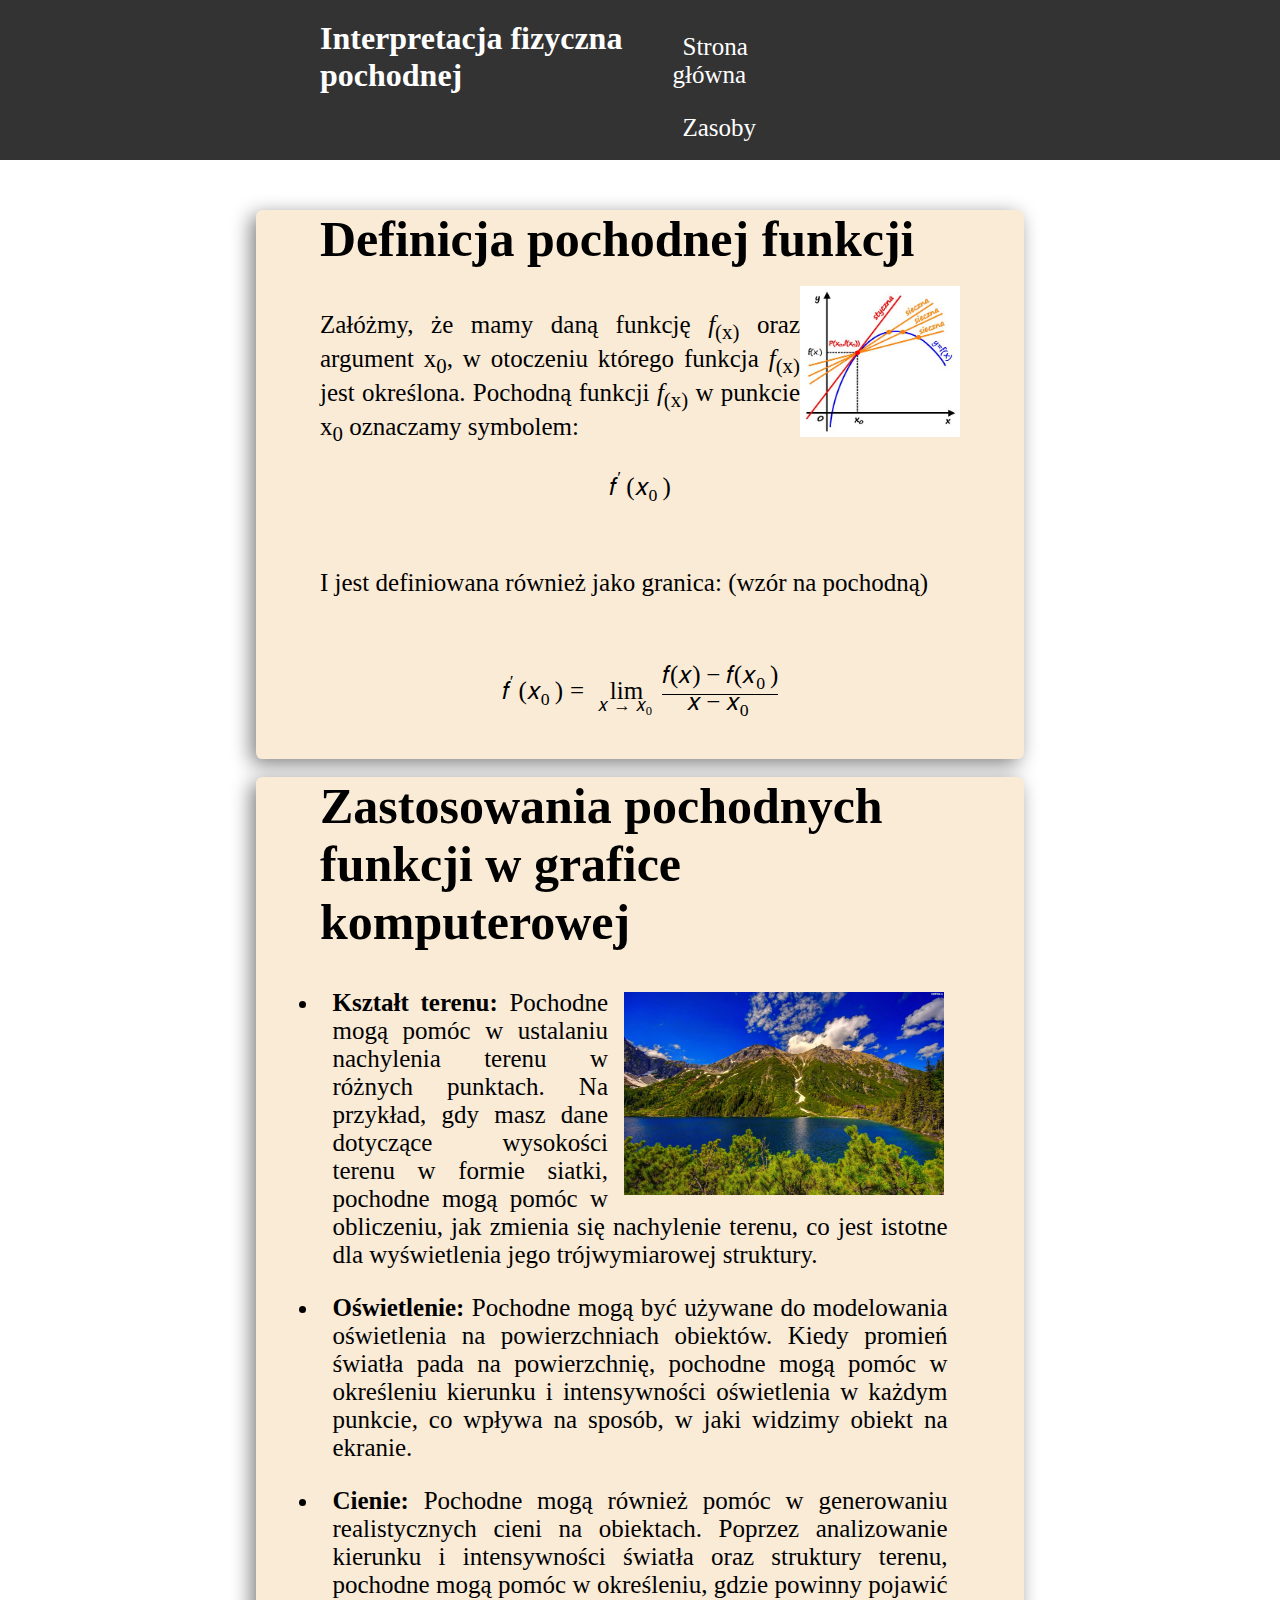
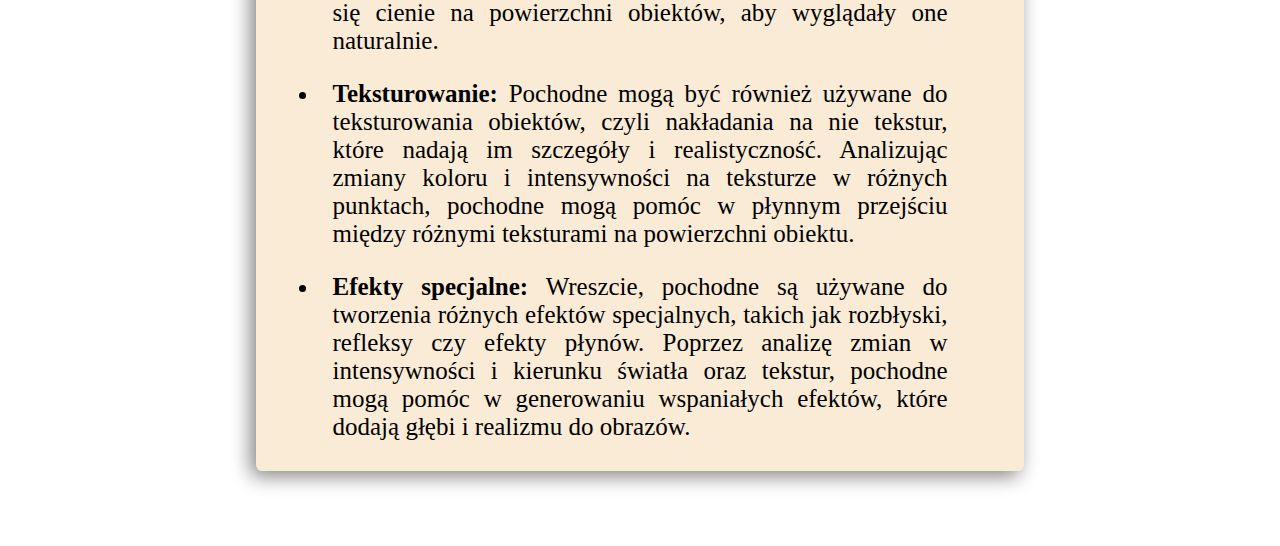
<file: index.html>
<!DOCTYPE html>
<html lang="pl">
<head>
  <meta charset="UTF-8">
  <meta name="viewport" content="width=device-width, initial-scale=1.0">
  <title>Interpretacja fizyczna pochodnej</title>
  <link rel="stylesheet" href="styles.css">
</head>
<body>
  <header>
    <div class="container">
      <h1 style="text-align: left;">Interpretacja fizyczna pochodnej</h1>
      <nav>
        <ul class="titul">
          <li><a href="index.html">Strona główna</a></li>
          <li class="dropdown">
            <a href="wzory.html">Zasoby</a>
            <div class="dropdown-content">
              <a href="https://www.matemaks.pl/pochodne.html" target="_blank">Matemax pochodna</a>
              <a href="wzory.html">Wzory</a>
              <a href="https://ia600505.us.archive.org/33/items/nowa-era-matematyka/matematyka-3-ROZ_text.pdf" target="_blank">Podręcznik</a>
              <a href="fizyka.html">Interpretacja fizyczna pochodnej</a>
            </div>
          </li>
        </ul>
      </nav>
    </div>
  </header>

  <main>
    <div class="container">
        <h2><b>Definicja pochodnej funkcji</b></h2>
        <br><img src="pochodna.png" alt="" class="image">
        <p>Załóżmy, że mamy daną funkcję <i>f</i><sub>(x)</sub>
        
            
            
        oraz argument x<sub>0</sub>, w otoczeniu którego funkcja <i>f</i><sub>(x)</sub> jest określona.
        Pochodną funkcji <i>f</i><sub>(x)</sub> w punkcie x<sub>0</sub> oznaczamy symbolem:
        </p>


        <math xmlns="http://www.w3.org/1998/Math/MathML" display="block">
            <msup>
              <mi>f</mi>
              <mo>′</mo>
            </msup>
            <mo stretchy="false">(</mo>
            <msub>
              <mi>x</mi>
              <mn>0</mn>
            </msub>
            <mo stretchy="false">)</mo>
          </math>
<br>
          <p>I jest definiowana również jako granica: (wzór na pochodną)</p>
          <br>
          <math xmlns="http://www.w3.org/1998/Math/MathML" display="block">
            <mrow>
              <msup>
                <mi>f</mi>
                <mo>′</mo>
              </msup>
              <mo stretchy="false">(</mo>
              <msub>
                <mi>x</mi>
                <mn>0</mn>
              </msub>
              <mo stretchy="false">)</mo>
              <mo>=</mo>
              <munder>
                <mo>lim</mo>
                <mrow>
                  <mi>x</mi>
                  <mo>→</mo>
                  <msub>
                    <mi>x</mi>
                    <mn>0</mn>
                  </msub>
                </mrow>
              </munder>
              <mfrac>
                <mrow>
                  <mi>f</mi>
                  <mo stretchy="false">(</mo>
                  <mi>x</mi>
                  <mo stretchy="false">)</mo>
                  <mo>−</mo>
                  <mi>f</mi>
                  <mo stretchy="false">(</mo>
                  <msub>
                    <mi>x</mi>
                    <mn>0</mn>
                  </msub>
                  <mo stretchy="false">)</mo>
                </mrow>
                <mrow>
                  <mi>x</mi>
                  <mo>−</mo>
                  <msub>
                    <mi>x</mi>
                    <mn>0</mn>
                  </msub>
                </mrow>
              </mfrac>
            </mrow>
            <br>
          </math>
    </div>
<br>



    <div class="container">

      <h2>Zastosowania pochodnych funkcji w grafice komputerowej</h2>
      <p>
        <ul>
          <img id="mountain" src="mon.jpg" alt="">
          <li><b>Kształt terenu:</b> Pochodne mogą pomóc w ustalaniu nachylenia terenu w różnych punktach. Na przykład, gdy masz dane dotyczące wysokości terenu w formie siatki, pochodne mogą pomóc w obliczeniu, jak zmienia się nachylenie terenu, co jest istotne dla wyświetlenia jego trójwymiarowej struktury.</li>
          <li><b>Oświetlenie:</b> Pochodne mogą być używane do modelowania oświetlenia na powierzchniach obiektów. Kiedy promień światła pada na powierzchnię, pochodne mogą pomóc w określeniu kierunku i intensywności oświetlenia w każdym punkcie, co wpływa na sposób, w jaki widzimy obiekt na ekranie.</li>
          <li><b>Cienie:</b> Pochodne mogą również pomóc w generowaniu realistycznych cieni na obiektach. Poprzez analizowanie kierunku i intensywności światła oraz struktury terenu, pochodne mogą pomóc w określeniu, gdzie powinny pojawić się cienie na powierzchni obiektów, aby wyglądały one naturalnie.</li>
          <li><b>Teksturowanie:</b> Pochodne mogą być również używane do teksturowania obiektów, czyli nakładania na nie tekstur, które nadają im szczegóły i realistyczność. Analizując zmiany koloru i intensywności na teksturze w różnych punktach, pochodne mogą pomóc w płynnym przejściu między różnymi teksturami na powierzchni obiektu.</li>
          <li> <b>Efekty specjalne:</b> Wreszcie, pochodne są używane do tworzenia różnych efektów specjalnych, takich jak rozbłyski, refleksy czy efekty płynów. Poprzez analizę zmian w intensywności i kierunku światła oraz tekstur, pochodne mogą pomóc w generowaniu wspaniałych efektów, które dodają głębi i realizmu do obrazów.</li>
        </ul>

        <bR>
          
  
      </p>
    </div>



  </main>
</body>
</html>
</file>
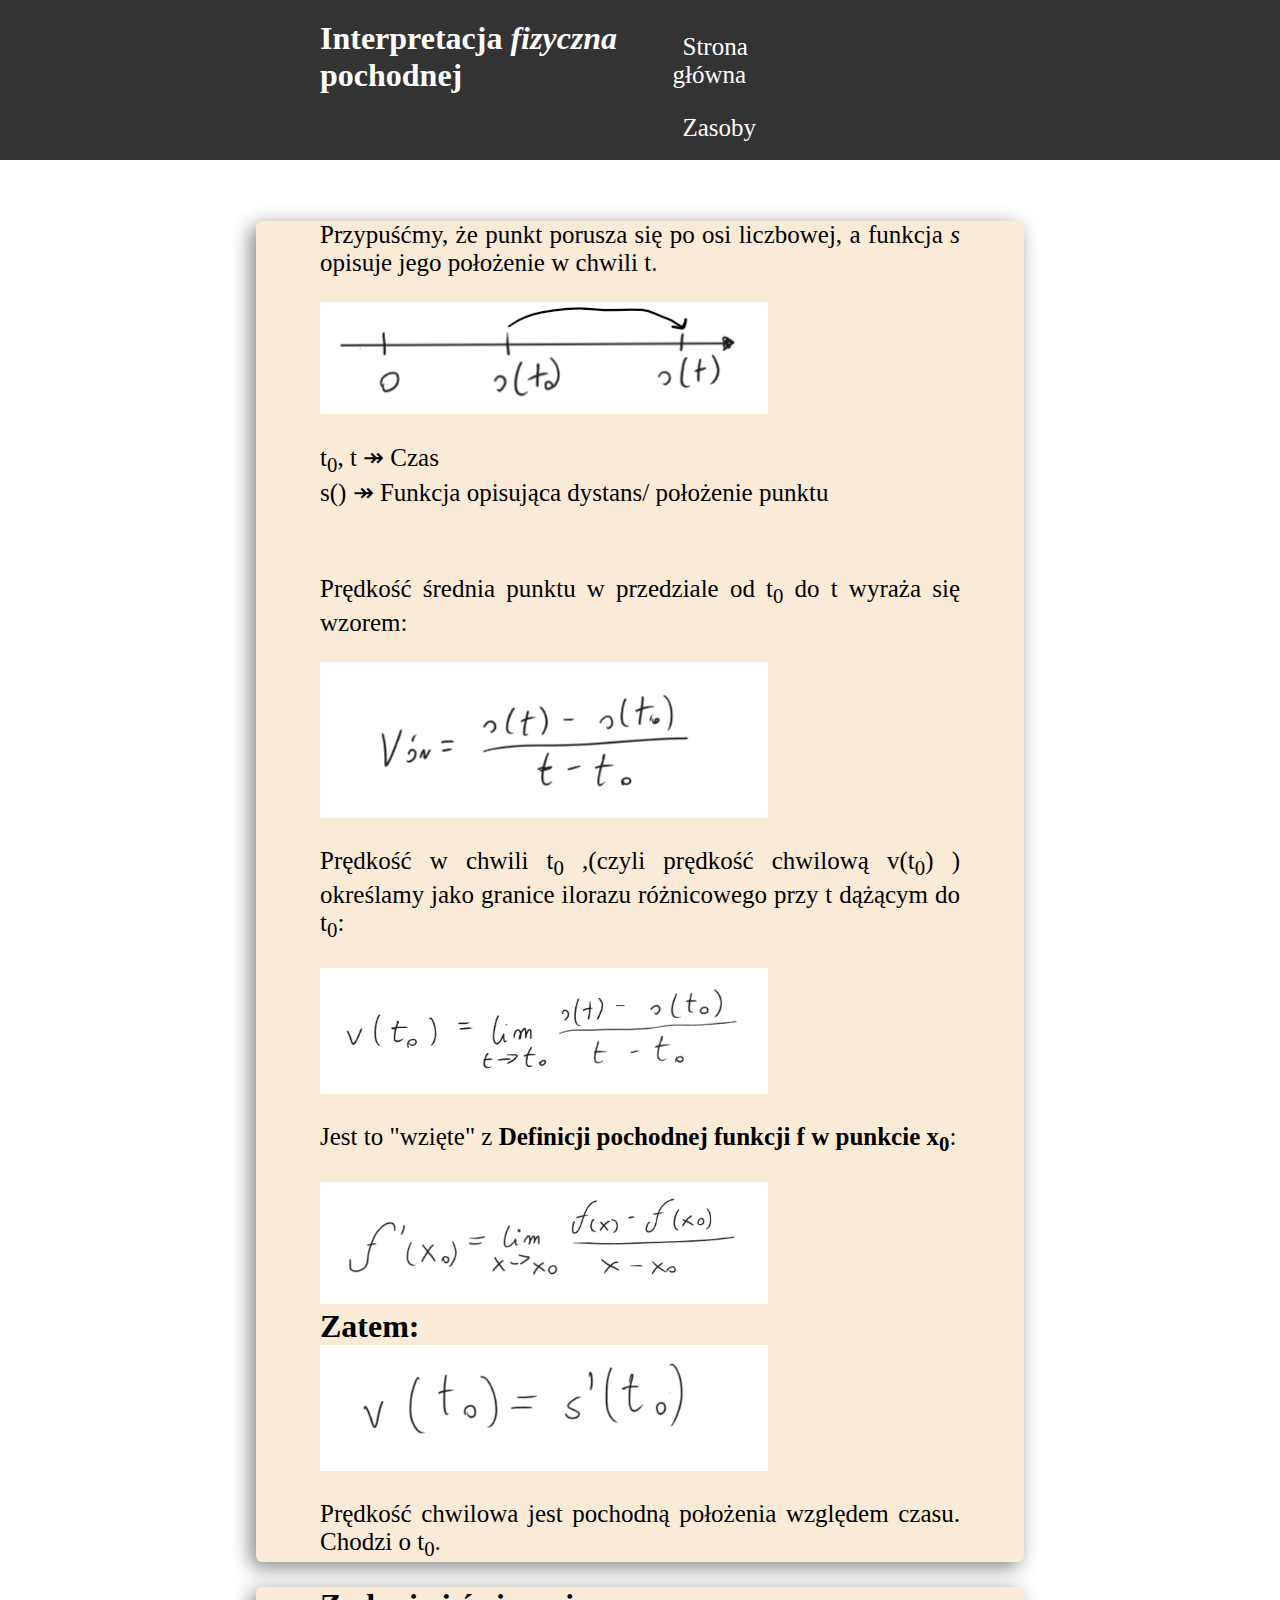
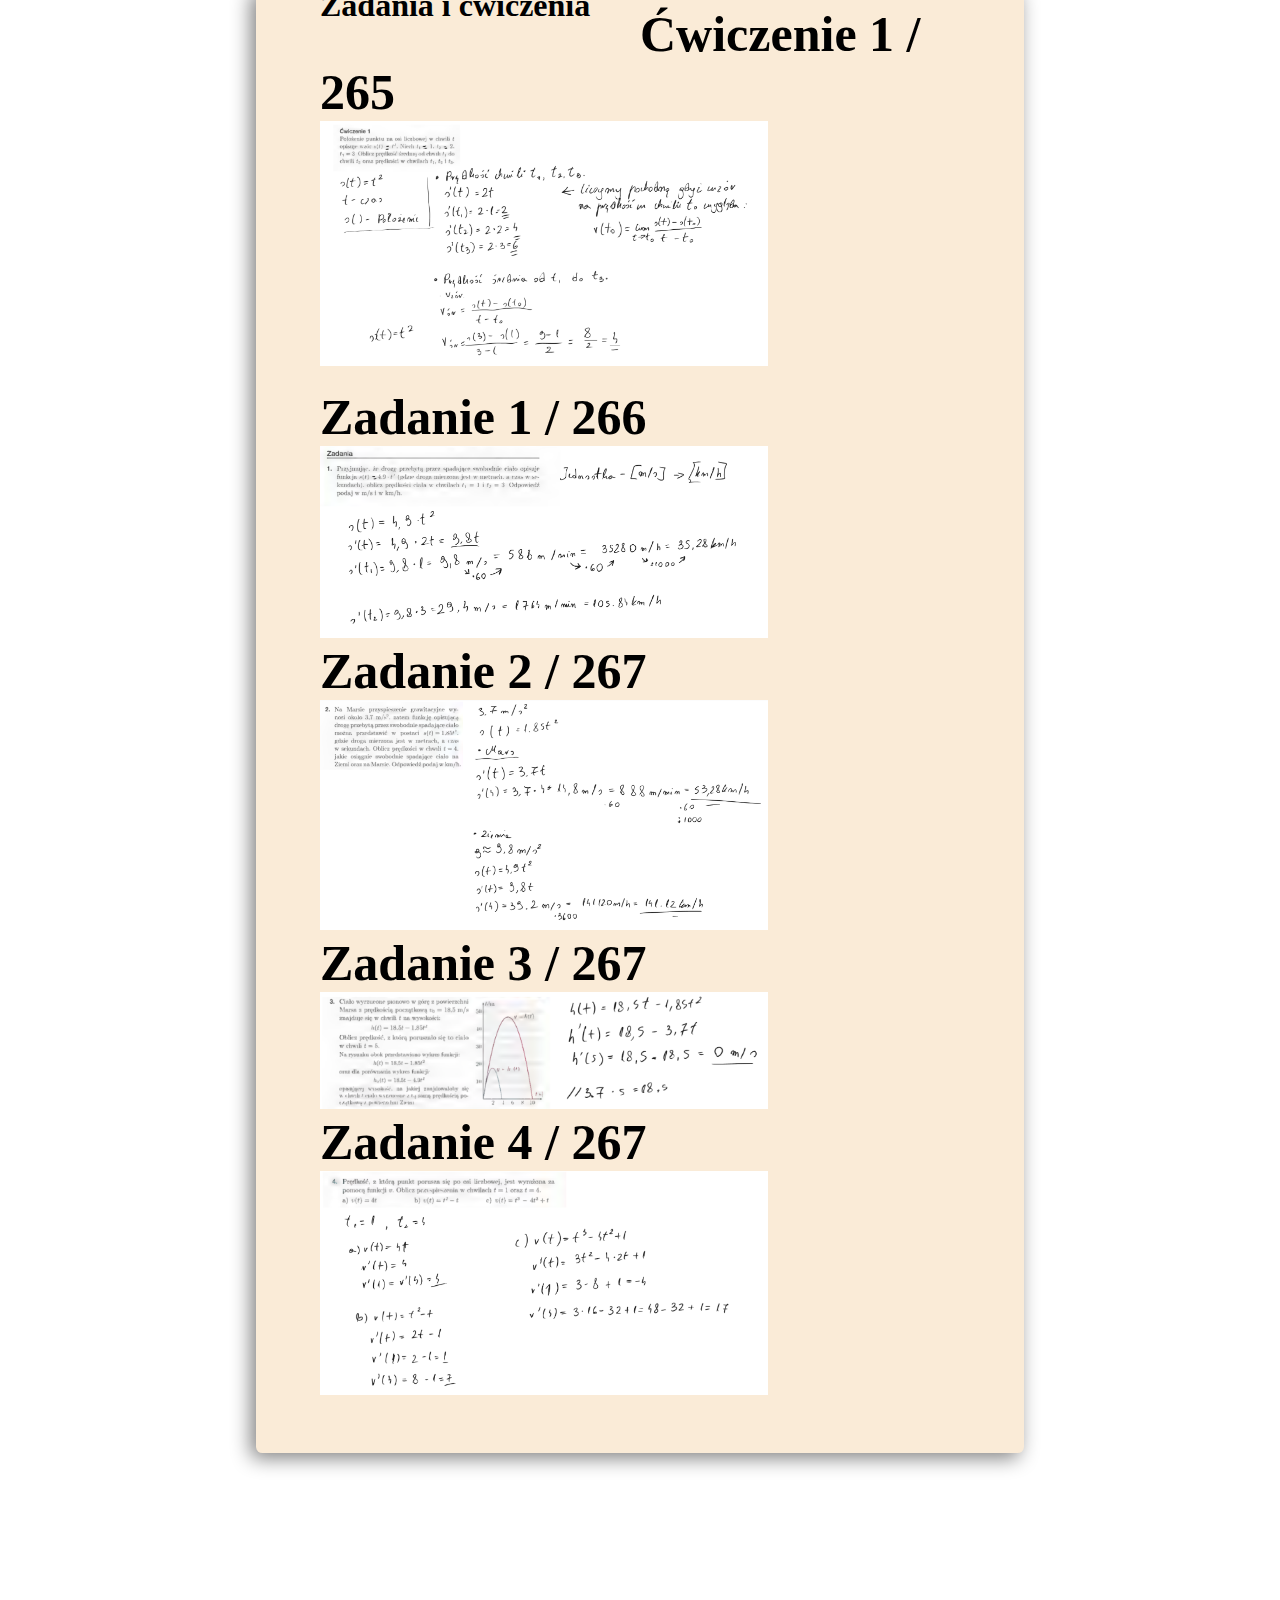
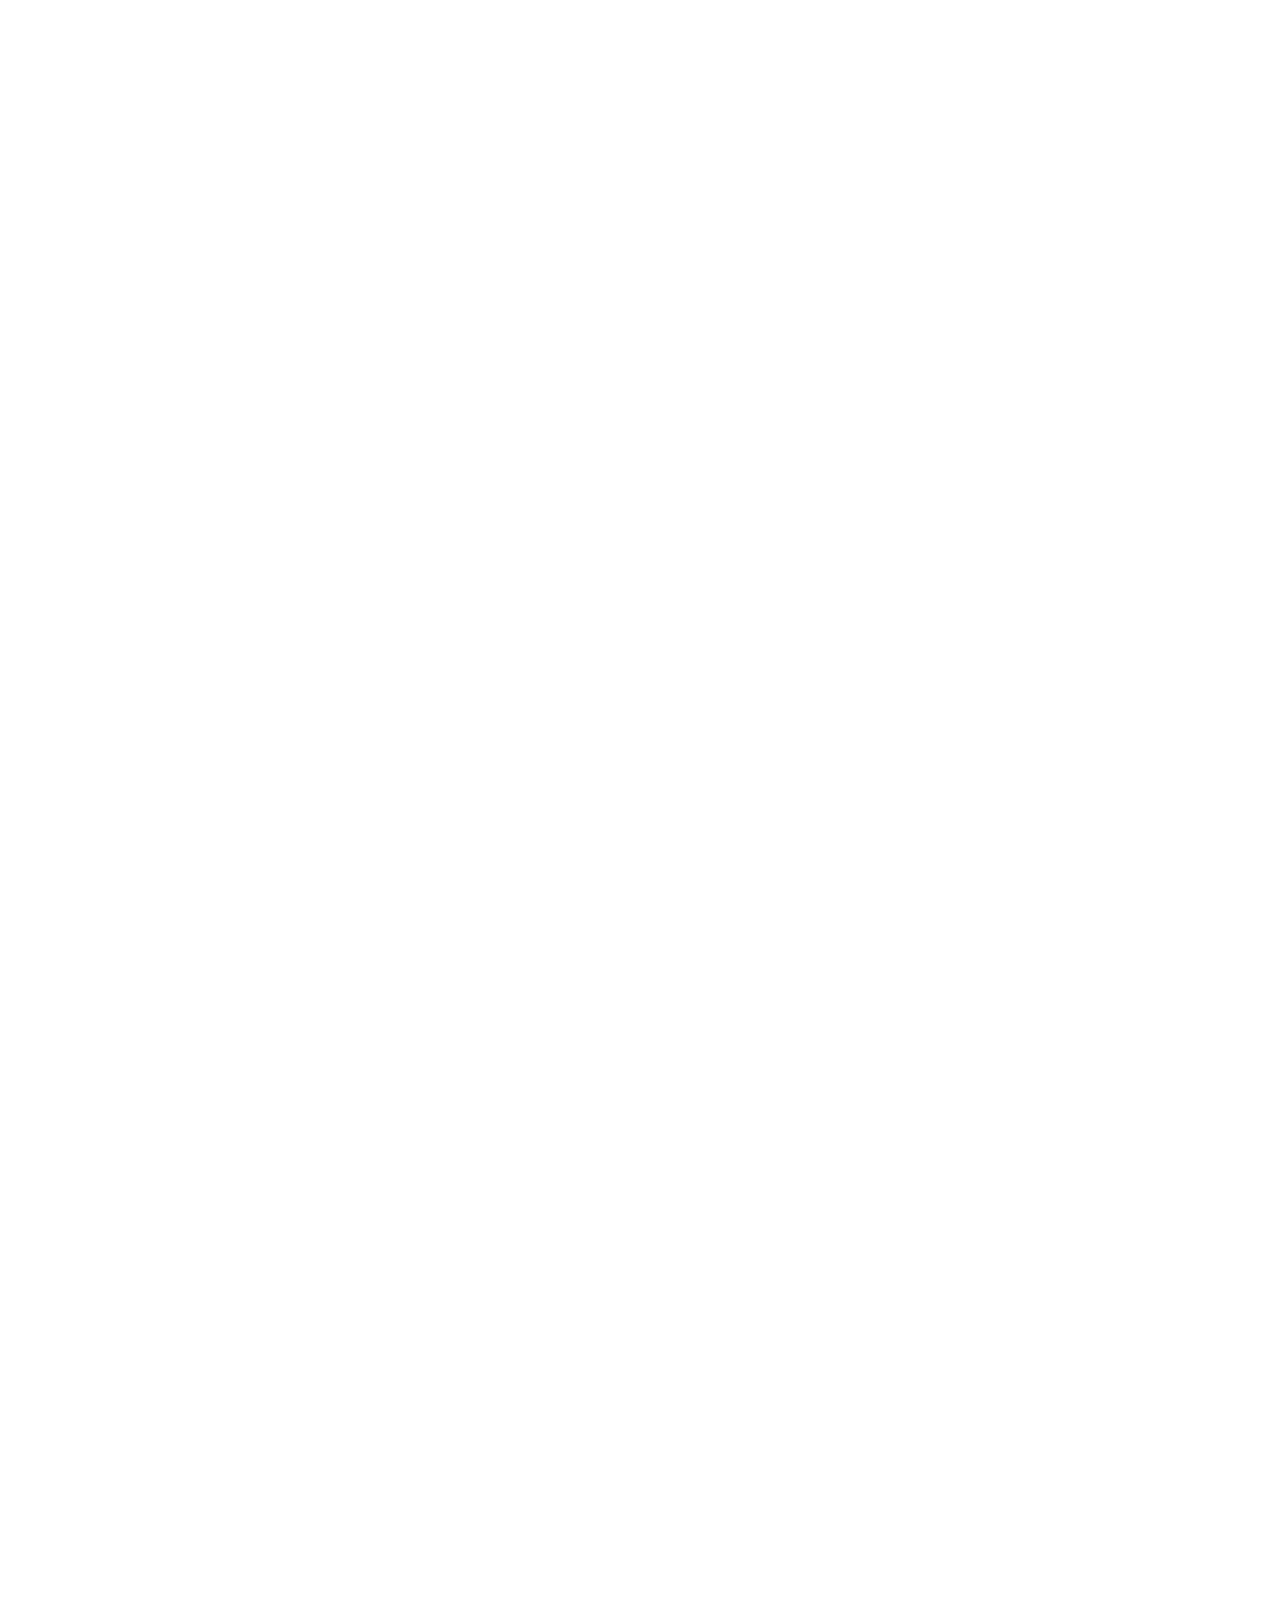
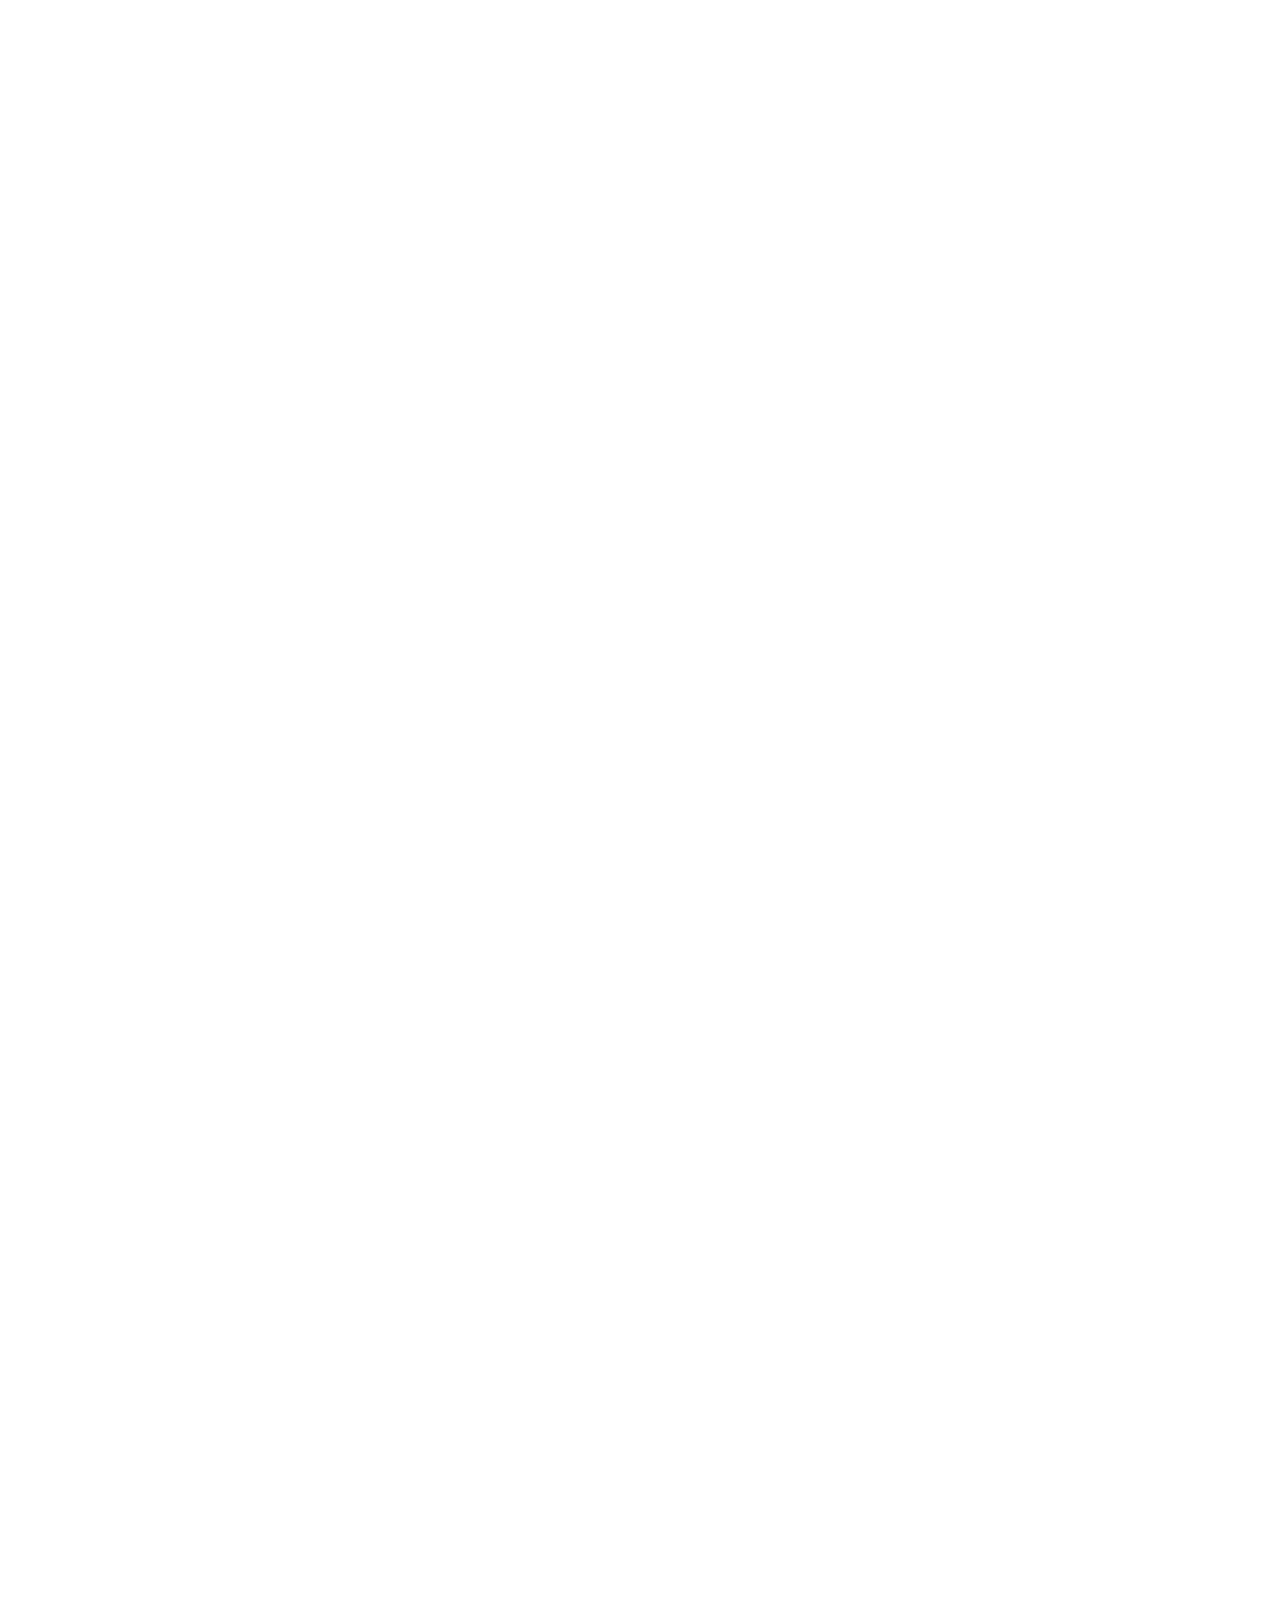
<file: fizyka.html>
<!DOCTYPE html>
<html lang="en">
<head>
    <meta charset="UTF-8">
    <meta name="viewport" content="width=device-width, initial-scale=1.0">
    <title>Document</title>
    <link rel="stylesheet" href="styles.css">
    <style>
      body {
        height: 400em;
      }
    </style>
</head>
<body>
    
  
    <header>
        <div class="container">
          <h1 style="text-align: left;">Interpretacja <b><i>fizyczna</i></b> <br>pochodnej</h1>
          <nav>
            <ul class="titul">
              <li><a href="index.html">Strona główna</a></li>
              <li class="dropdown">
                <a href="#">Zasoby</a>
                <div class="dropdown-content">
                  <a href="https://www.matemaks.pl/pochodne.html">Matemax pochodna</a>
                  <a href="#">Wzory</a>
                </div>
              </li>
            </ul>
          </nav>
        </div>
      </header>
      <br><br>

      <div class="container">
          <p>Przypuśćmy, że punkt porusza się po osi liczbowej, a funkcja <i>s</i> opisuje jego położenie w chwili t.</p>
            <img src="Os.png" alt="">
            <p>
              t<sub>0</sub>, t ↠ Czas<br>
              s() ↠ Funkcja opisująca dystans/ położenie punktu
            </p>
          <br>

          <p>Prędkość średnia punktu w przedziale od t<sub>0</sub> do t wyraża się wzorem:</p>
          <img src="wzorNaSrednia.png" alt="">
          <br>

          <p>          Prędkość w chwili t<sub>0</sub> ,(czyli prędkość chwilową v(t<sub>0</sub>) ) określamy jako granice ilorazu różnicowego przy t dążącym do t<sub>0</sub>:
          </p>
          <img src="predkoscVsr.png" alt="">
          <p> Jest to "wzięte" z <b>Definicji pochodnej funkcji f w punkcie x<sub>0</sub></b>:</p>
          <img src="pochondadef.png" alt="">
          <h1>Zatem:</h1>
          <img src="wzor2.png" alt="">
          <p>Prędkość chwilowa  jest pochodną położenia względem czasu. Chodzi o t<sub>0</sub>.</p>

      </div>
    
      <div class="container">
        <h1>Zadania i ćwiczenia</h1>
        <bR>
          <h2>Ćwiczenie 1 / 265</h2>
          <div class="ex">
        
            <img src="cw1.png" alt="">
          </div>
        <br>
        <h2>Zadanie 1 / 266</h2>
        <div class="ex"> 
   
          <img src="zad1.png" alt="">
        </div>

        <h2>Zadanie 2 / 267</h2>
        <div class="ex"> 
         
          <img src="Zad2.png" alt="">
        </div>

        <h2>Zadanie 3 / 267</h2>
        <div class="ex">
          <img src="zad3.png" alt="">
        </div>


        <h2>Zadanie 4 / 267</h2>
        <div class="ex">
          <img src="zad4.png" alt="">
        </div>
        <br><br><br>
      </div>

      
</body>
</html>
</file>
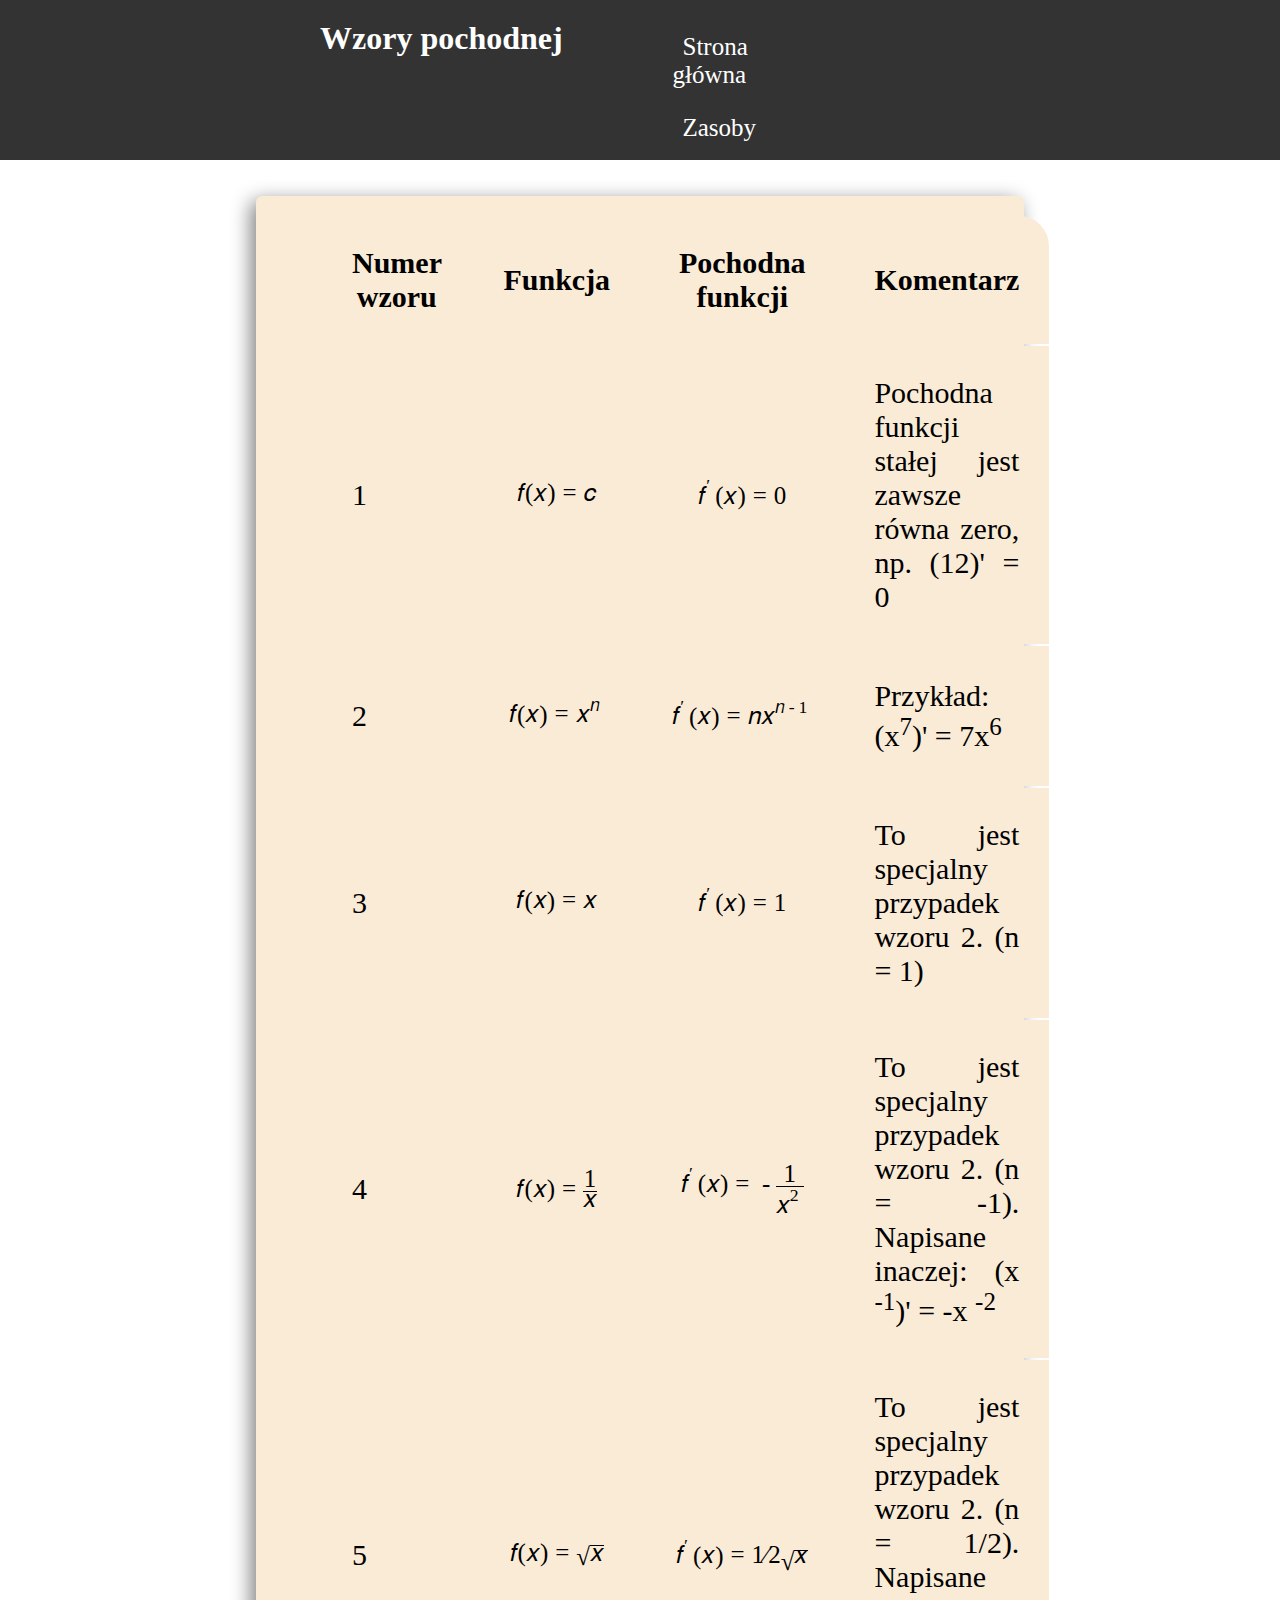
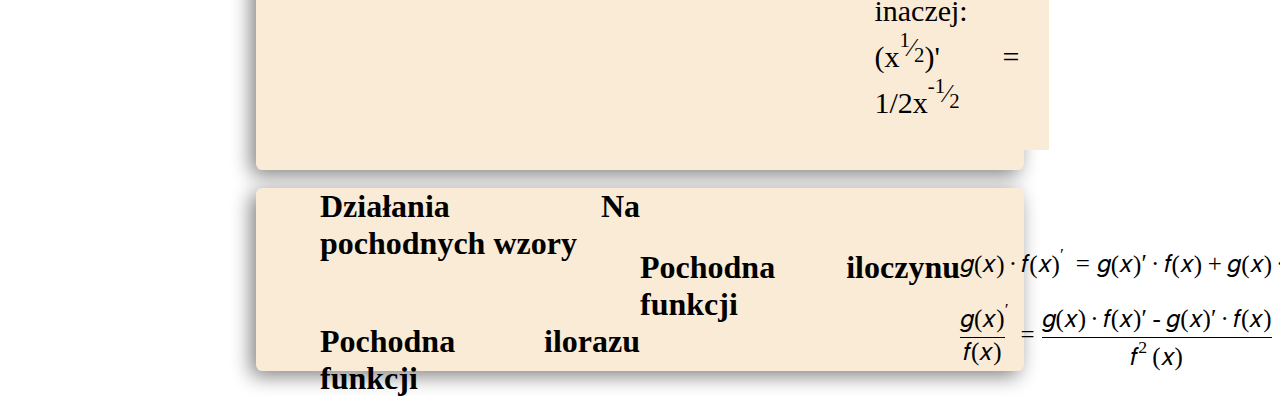
<file: wzory.html>
<!DOCTYPE html>
<html lang="en">
<head>
    <meta charset="UTF-8">
    <meta name="viewport" content="width=device-width, initial-scale=1.0">
    <title>Document</title>
    <link rel="stylesheet" href="styles.css">
</head>
<body>

  
    <header>
        <div class="container">
          <h1>Wzory pochodnej</h1>
          <nav>
            <ul class="titul">
              <li><a href="index.html">Strona główna</a></li>
              <li class="dropdown">
                <a href="#">Zasoby</a>
                <div class="dropdown-content">
                  <a href="https://www.matemaks.pl/pochodne.html">Matemax pochodna</a>
                  <a href="#">Wzory</a>
                  <a href="#">Forum</a>
                </div>
              </li>
            </ul>
          </nav>
        </div>
      </header>
      <br><br>

      <div class="container">
        <br>
        <table class="tableMath">
            <tr class="titles">
              <th>Numer wzoru</th>
              <th>Funkcja</th>
              <th>Pochodna funkcji</th>
              <th>Komentarz</th>
            </tr>
            <tr>
              <td>1</td>
              <td><math xmlns="http://www.w3.org/1998/Math/MathML" display="block"><mi>f</mi><mo>(</mo><mi>x</mi><mo>)</mo><mo>=</mo><mi>c</mi></math></td>
              <td><math xmlns="http://www.w3.org/1998/Math/MathML" display="block"><msup><mi>f</mi><mo>′</mo></msup><mo>(</mo><mi>x</mi><mo>)</mo><mo>=</mo><mn>0</mn></math></td>
              <td>Pochodna funkcji stałej jest zawsze równa zero, np. (12)' = 0</td>
            </tr>
            <tr>
              <td>2</td>
              <td><math xmlns="http://www.w3.org/1998/Math/MathML" display="block"><mi>f</mi><mo>(</mo><mi>x</mi><mo>)</mo><mo>=</mo><msup><mi>x</mi><mi>n</mi></msup></math></td>
              <td><math xmlns="http://www.w3.org/1998/Math/MathML" display="block"><msup><mi>f</mi><mo>′</mo></msup><mo>(</mo><mi>x</mi><mo>)</mo><mo>=</mo><mi>n</mi><msup><mi>x</mi><mrow><mi>n</mi><mo>-</mo><mn>1</mn></mrow></msup></math></td>
              <td>Przykład: (x<sup>7</sup>)' = 7x<sup>6</sup></td>
            </tr>
            <tr>
              <td>3</td>
              <td><math xmlns="http://www.w3.org/1998/Math/MathML" display="block"><mi>f</mi><mo>(</mo><mi>x</mi><mo>)</mo><mo>=</mo><mi>x</mi></math></td>
              <td><math xmlns="http://www.w3.org/1998/Math/MathML" display="block"><msup><mi>f</mi><mo>′</mo></msup><mo>(</mo><mi>x</mi><mo>)</mo><mo>=</mo><mn>1</mn></math></td>
              <td>To jest specjalny przypadek wzoru 2. (n = 1)</td>
            </tr>
            <tr>
              <td>4</td>
              <td><math xmlns="http://www.w3.org/1998/Math/MathML" display="block"><mi>f</mi><mo>(</mo><mi>x</mi><mo>)</mo><mo>=</mo><mfrac><mn>1</mn><mi>x</mi></mfrac></math></td>
              <td><math xmlns="http://www.w3.org/1998/Math/MathML" display="block"><msup><mi>f</mi><mo>′</mo></msup><mo>(</mo><mi>x</mi><mo>)</mo><mo>=</mo><mo>-</mo><mfrac><mn>1</mn><msup><mi>x</mi><mn>2</mn></msup></mfrac></math></td>
              <td>To jest specjalny przypadek wzoru 2. (n = -1). Napisane inaczej: (x <sup>-1</sup>)' = -x <sup>-2</sup></td>
            </tr>
            <tr>
              <td>5</td>
              <td><math xmlns="http://www.w3.org/1998/Math/MathML" display="block"><mi>f</mi><mo>(</mo><mi>x</mi><mo>)</mo><mo>=</mo><msqrt><mi>x</mi></msqrt></math></td>
              <td><math xmlns="http://www.w3.org/1998/Math/MathML" display="block"><msup><mi>f</mi><mo>′</mo></msup><mo>(</mo><mi>x</mi><mo>)</mo><mo>=</mo><mfrac><mn>1</mn><mn>&frasl;</mn><mn>2</mn><msqrt><mi>x</mi></msqrt></mfrac></math></td>
              <td>To jest specjalny przypadek wzoru 2. (n = 1/2). Napisane inaczej: (x<sup><sup>1</sup>&frasl;<sub>2</sub></sup>)' = 1/2x<sup><sup>-1</sup>&frasl;<sub>2</sub></sup></td>
            </tr>
            </table>
            <br>
      </div>


<br>
      <div class="container">
            <h1>Działania Na pochodnych wzory</h1><br><br>
          
            <p>
                <h1>Pochodna iloczynu funkcji</h1>
                <math xmlns="http://www.w3.org/1998/Math/MathML" display="block">
                    <msup>
                      <mrow>
                        <mi>g</mi>
                        <mo>(</mo>
                        <mi>x</mi>
                        <mo>)</mo>
                        <mo>·</mo>
                        <mi>f</mi>
                        <mo>(</mo>
                        <mi>x</mi>
                        <mo>)</mo>
                      </mrow>
                      <mo>′</mo>
                    </msup>
                    <mo>=</mo>
                    <mrow>
                      <mi>g</mi>
                      <mo>(</mo>
                      <mi>x</mi>
                      <mo>)</mo>
                      <mo>′</mo>
                      <mo>·</mo>
                      <mi>f</mi>
                      <mo>(</mo>
                      <mi>x</mi>
                      <mo>)</mo>
                      <mo>+</mo>
                      <mi>g</mi>
                      <mo>(</mo>
                      <mi>x</mi>
                      <mo>)</mo>
                      <mo>·</mo>
                      <mi>f</mi>
                      <mo>(</mo>
                      <mi>x</mi>
                      <mo>)</mo>
                      <mo>′</mo>
                    </mrow>
                  </math>
            </p>

            <p><h1>Pochodna ilorazu funkcji</h1>
                <math xmlns="http://www.w3.org/1998/Math/MathML" display="block">
                    <msup>
                      <mrow>
                        <mfrac>
                          <mrow>
                            <mi>g</mi>
                            <mo>(</mo>
                            <mi>x</mi>
                            <mo>)</mo>
                          </mrow>
                          <mrow>
                            <mi>f</mi>
                            <mo>(</mo>
                            <mi>x</mi>
                            <mo>)</mo>
                          </mrow>
                        </mfrac>
                      </mrow>
                      <mo>′</mo>
                    </msup>
                    <mo>=</mo>
                    <mfrac>
                      <mrow>
                        <mi>g</mi>
                        <mo>(</mo>
                        <mi>x</mi>
                        <mo>)</mo>
                        <mo>·</mo>
                        <mi>f</mi>
                        <mo>(</mo>
                        <mi>x</mi>
                        <mo>)</mo>
                        <mo>′</mo>
                        <mo>-</mo>
                        <mi>g</mi>
                        <mo>(</mo>
                        <mi>x</mi>
                        <mo>)</mo>
                        <mo>′</mo>
                        <mo>·</mo>
                        <mi>f</mi>
                        <mo>(</mo>
                        <mi>x</mi>
                        <mo>)</mo>
                      </mrow>
                      <mrow>
                        <msup>
                          <mi>f</mi>
                          <mn>2</mn>
                        </msup>
                        <mo>(</mo>
                        <mi>x</mi>
                        <mo>)</mo>
                      </mrow>
                    </mfrac>
                  </math></p>
      </div>
    
</body>
</html>
</file>
<file: styles.css>
/* Resetowanie domyślnych styli */
    body {
        width: 100%;
        height: 100%;
        background-image: url("https://www.miss.at/wp-content/uploads/2020/10/Mars-so-gut-zu-sehen-wie-schon-lange-nicht-mehr-scaled.jpg");
    }


* {
    margin: 0;
    padding: 0;
    box-sizing: border-box;
    text-align: justify;

  }
  /* Stylowanie nagłówka */
  header {
    background-color: #333;
    color: #fff;
    padding: 20px 0;
    height: 10em;
  }
  
  .container {
    width: 60%;
    margin: 0 auto;
    box-shadow: -5px 5px 20px gray;
    border-radius: 0.4em;
    padding: 0 4em;
    background-color: antiquewhite;
  }
  
  .container p, .container math {
    margin: 1em 0;
    font-size: 25px;
  }
  header h1 {
    float: left;
  }
  
  nav ul {
    float: right;
  }
  
  nav ul li {
    display: inline-block;
    margin-left: 20px;
  }
  
  nav ul li a {
    color: #fff;
    text-decoration: none;
    padding: 10px;
  }
  li {
    font-size: 25px;
    padding: 0.5em;
  }
  
  .dropdown {
    position: relative;
  }
  
  .dropdown-content {
    display: none;
    position: absolute;
    background-color: #333;
    min-width: 150px;
    z-index: 1;
  }
  
  .dropdown-content a {
    color: #fff;
    padding: 12px 16px;
    display: block;
    text-decoration: none;
  }
  
  .dropdown:hover .dropdown-content {
    display: block;
  }
  
  /* Stylowanie głównego bloku */
  main {
    padding: 50px 0;
  }

  h2 {
    text-align: center;
    font-size: 50px;
  }

  .image {
    float: right;
    width: 25%;
  }

  #mountain {
    float: right;
    width: 50%;
    margin: 1em;
  }

  .tableMath {

    border-radius: 1em;
    font-size: 30px;

  }

  .tableMath td {
    background-color: antiquewhite;
    margin: 0;
    padding: 1em;
    border-radius: 0em;

  }

  .titles th {
    background-color: antiquewhite;
    text-align: center;
    border-radius: 0;
    padding: 1em;
  }
  .titles th:last-child {
    border-radius: 0 1em 0  0;
  }
  .titles th:first-child{
    border-radius: 1em 0 0 0;
  } 

  .container h1 {
    float: left;
    width: 50%;
  }

  .container .titul {
    float: left;
    width: 30%;
  }

  .container .titul li:hover {
    text-shadow: 5px 5px 20px white;
  }
  img {
    width: 70%;
  }
  .ex:hover {
    scale: 1.8;
    transition: ease 1s;
  }

  .ex {
    transition: ease 1s;
  }

  h2 {
    text-align: left;
  }
</file>
